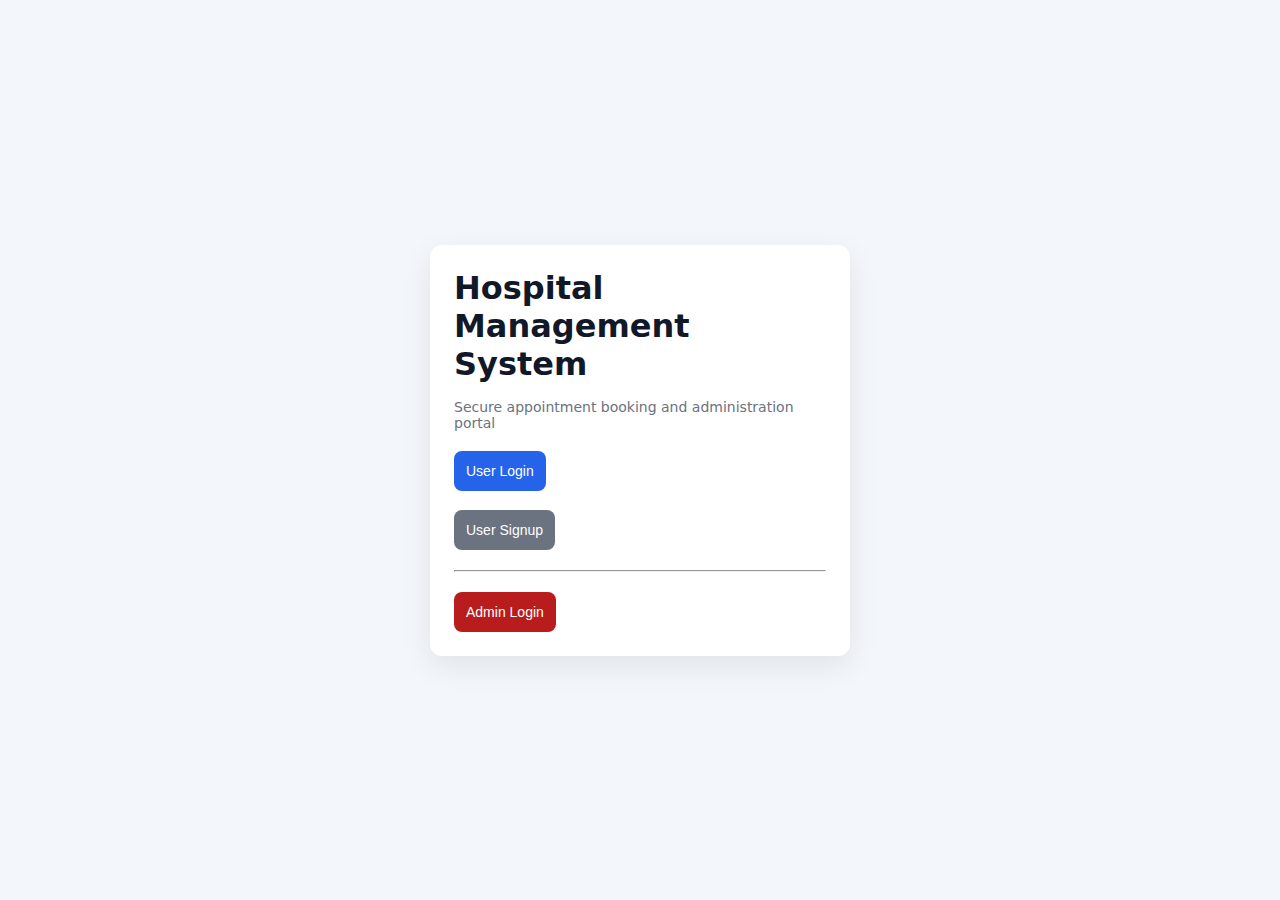
<file: src/main/resources/static/index.html>
<!DOCTYPE html>
<html>
<head>
  <title>Hospital Management System</title>
  <link rel="stylesheet" href="style.css">
</head>
<body class="center-page">

  <div class="card" style="width:420px">
    <h1>Hospital Management System</h1>
    <p class="subtitle">
      Secure appointment booking and administration portal
    </p>

    <button onclick="location.href='login.html'">User Login</button>
    <br><br>
    <button class="secondary" onclick="location.href='signup.html'">User Signup</button>

    <hr style="margin:20px 0">

    <button class="admin" onclick="location.href='admin-login.html'">
      Admin Login
    </button>
  </div>

</body>
</html>
</file>
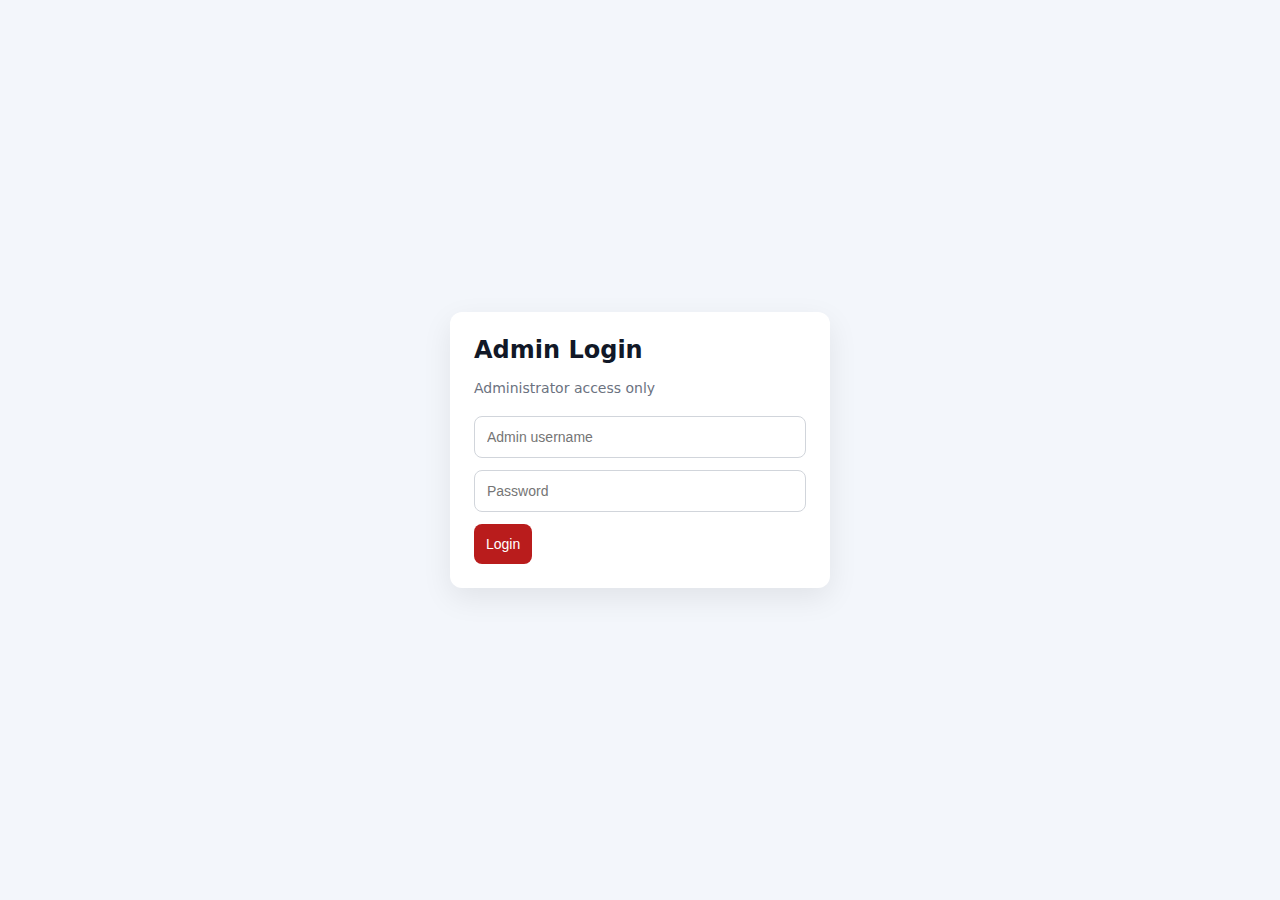
<file: src/main/resources/static/admin-login.html>
<!DOCTYPE html>
<html>
<head>
  <title>Admin Login</title>
  <link rel="stylesheet" href="style.css">
</head>
<body class="center-page">

  <div class="card" style="width:380px">
    <h2>Admin Login</h2>
    <p class="subtitle">Administrator access only</p>

    <form method="post" action="/login">
      <input name="username" placeholder="Admin username" required>
      <input name="password" type="password" placeholder="Password" required>

      <button class="admin" type="submit">Login</button>
    </form>
  </div>

</body>
</html>
</file>
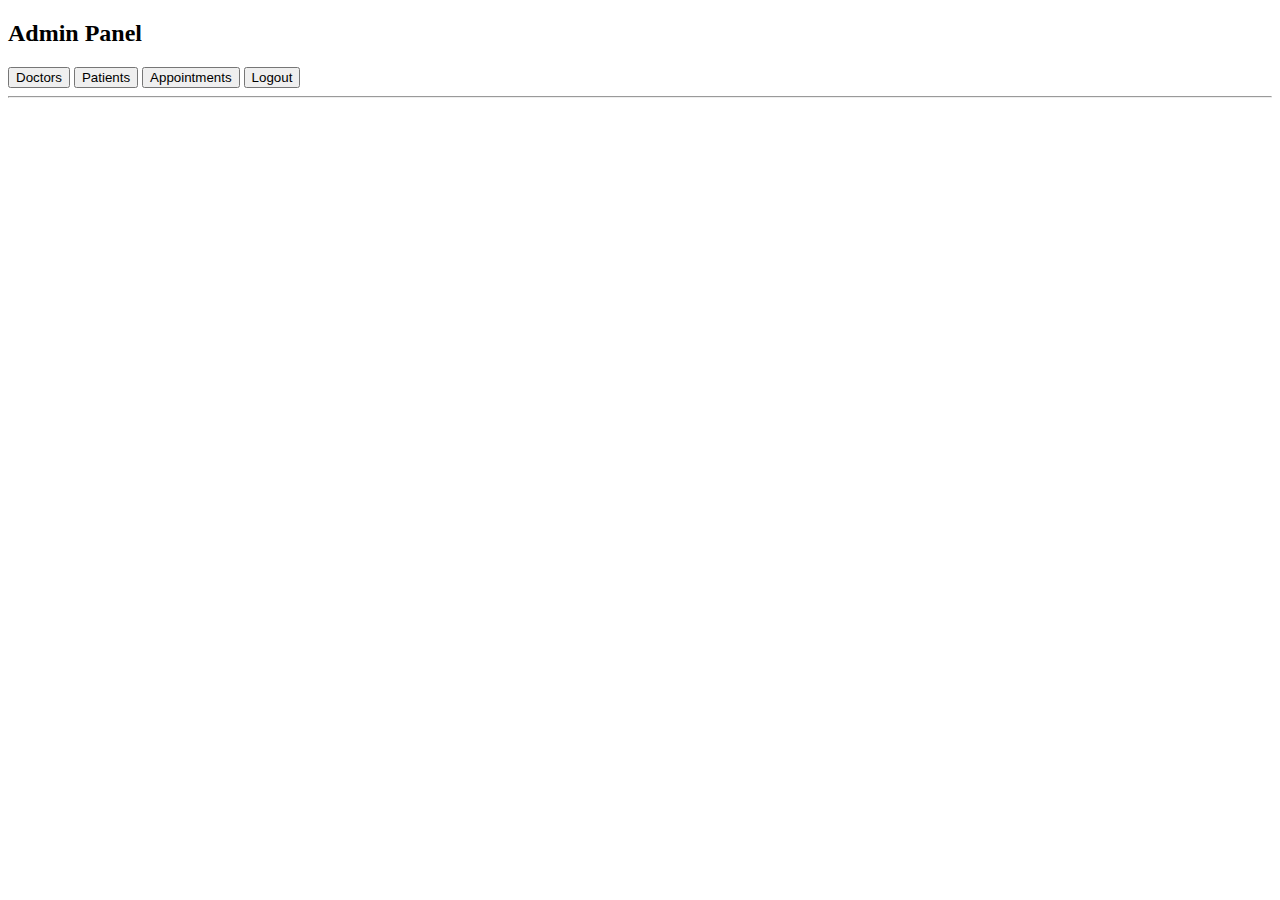
<file: src/main/resources/static/admin.html>
<!DOCTYPE html>
<html>
<head>
  <title>Admin Panel</title>
</head>
<body>

<h2>Admin Panel</h2>

<button onclick="loadDoctors()">Doctors</button>
<button onclick="loadPatients()">Patients</button>
<button onclick="loadAppointments()">Appointments</button>
<button onclick="logout()">Logout</button>

<hr>

<div id="content"></div>

<script src="admin.js"></script>
</body>
</html>
</file>
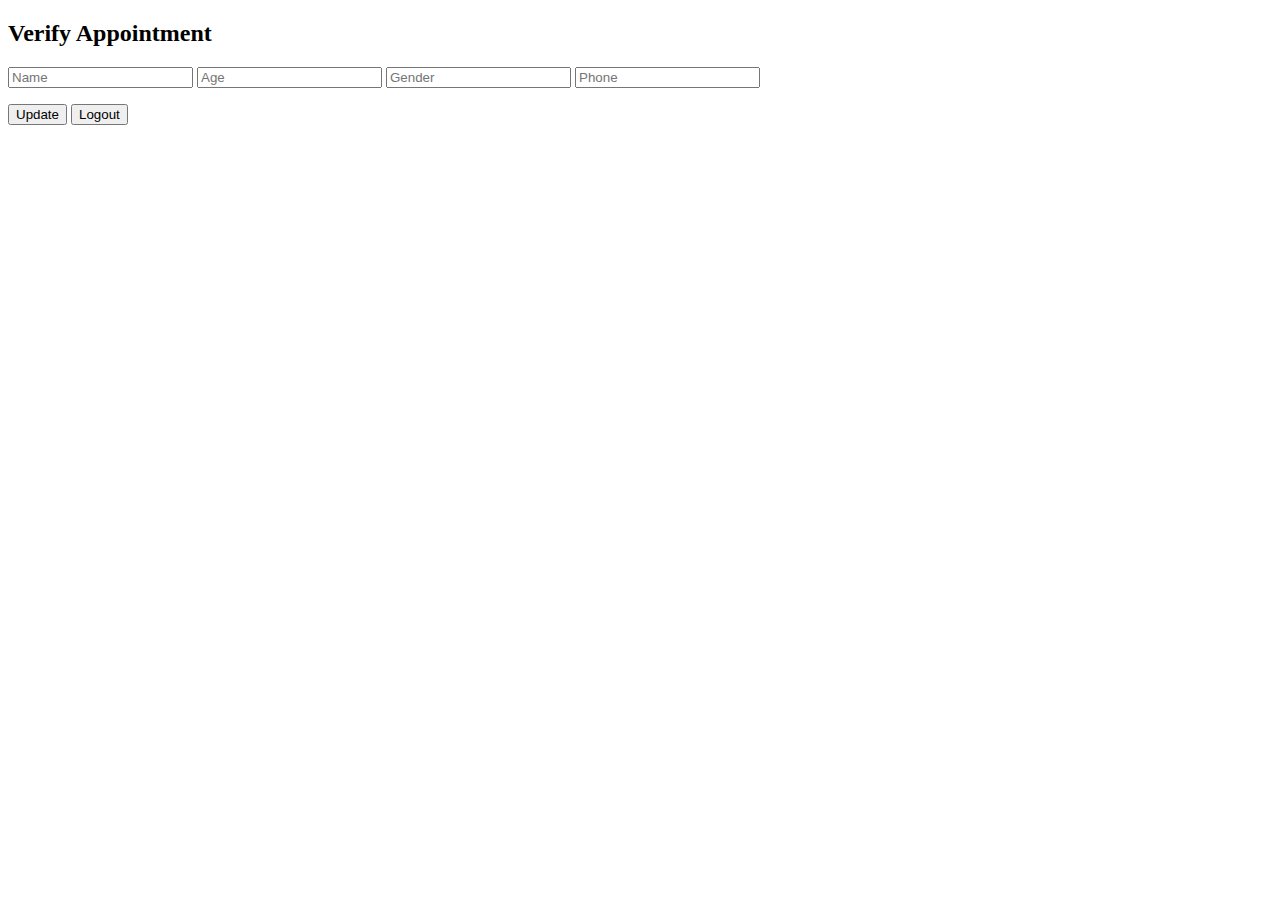
<file: src/main/resources/static/appointment.html>
<!DOCTYPE html>
<html>
<head>
  <title>Verify Appointment</title>
</head>
<body>

<h2>Verify Appointment</h2>

<input id="vName" placeholder="Name">
<input id="vAge" placeholder="Age">
<input id="vGender" placeholder="Gender">
<input id="vPhone" placeholder="Phone">

<p id="doctorInfo"></p>
<p id="apptDate"></p>

<button onclick="updatePatient()">Update</button>
<button onclick="logout()">Logout</button>

<script src="appointment.js"></script>
</body>
</html>
</file>
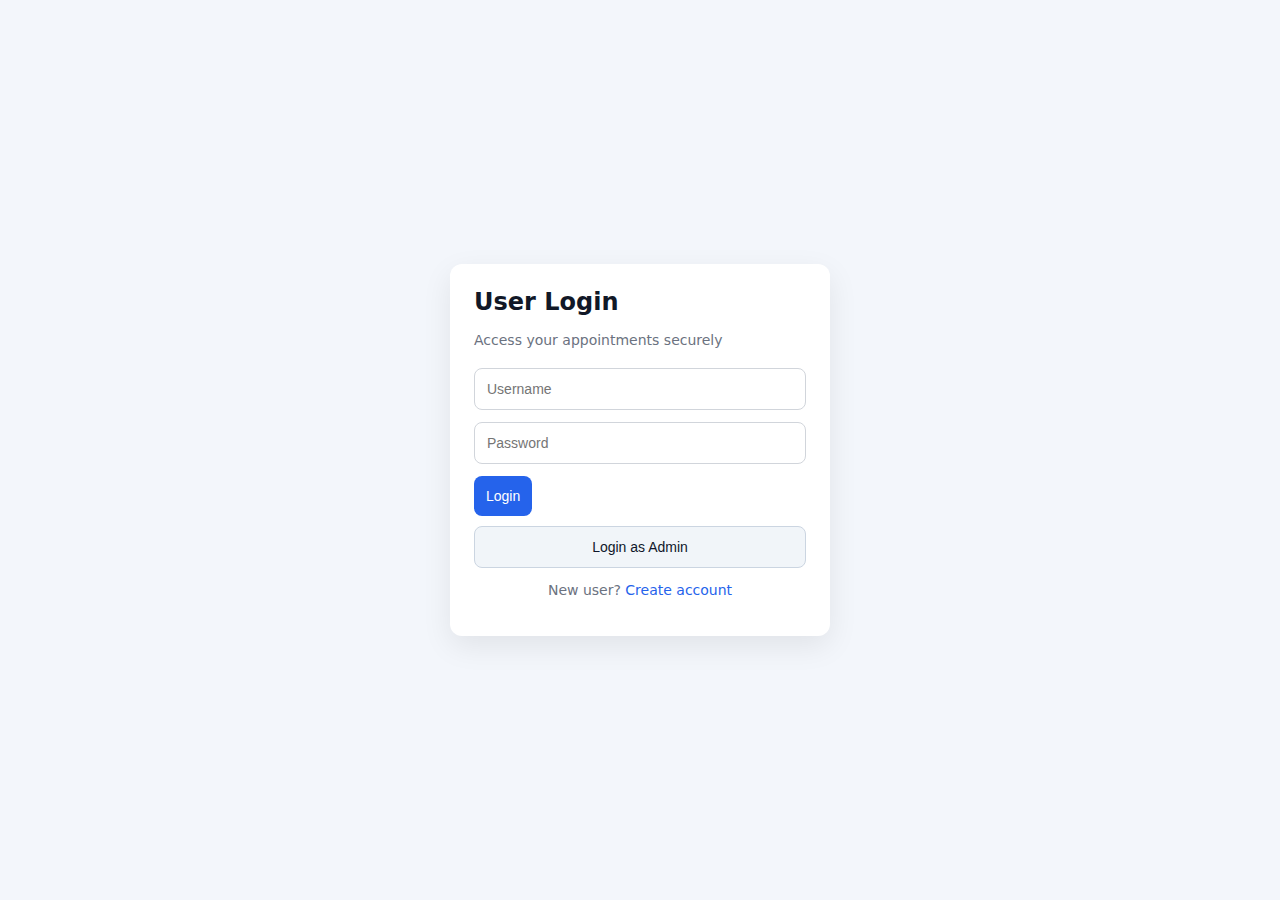
<file: src/main/resources/static/login.html>
<!DOCTYPE html>
<html>
<head>
  <title>User Login</title>
  <link rel="stylesheet" href="style.css">
</head>
<body class="center-page">

  <div class="card" style="width:380px">
    <h2>User Login</h2>
    <p class="subtitle">Access your appointments securely</p>

    <!-- ✅ USER LOGIN (SPRING SECURITY) -->
    <form method="post" action="/login">
      <input name="username" placeholder="Username" required>
      <input name="password" type="password" placeholder="Password" required>

      <button type="submit">Login</button>
    </form>

    <!-- ✅ ADMIN LOGIN BUTTON -->
    <button type="button"
            class="secondary-btn"
            onclick="goToAdminLogin()">
      Login as Admin
    </button>

    <p class="muted">
      New user?
      <a href="signup.html">Create account</a>
    </p>
  </div>

  <script>
    function goToAdminLogin() {
      window.location.href = "/admin-login.html";
    }
  </script>

</body>
</html>
</file>
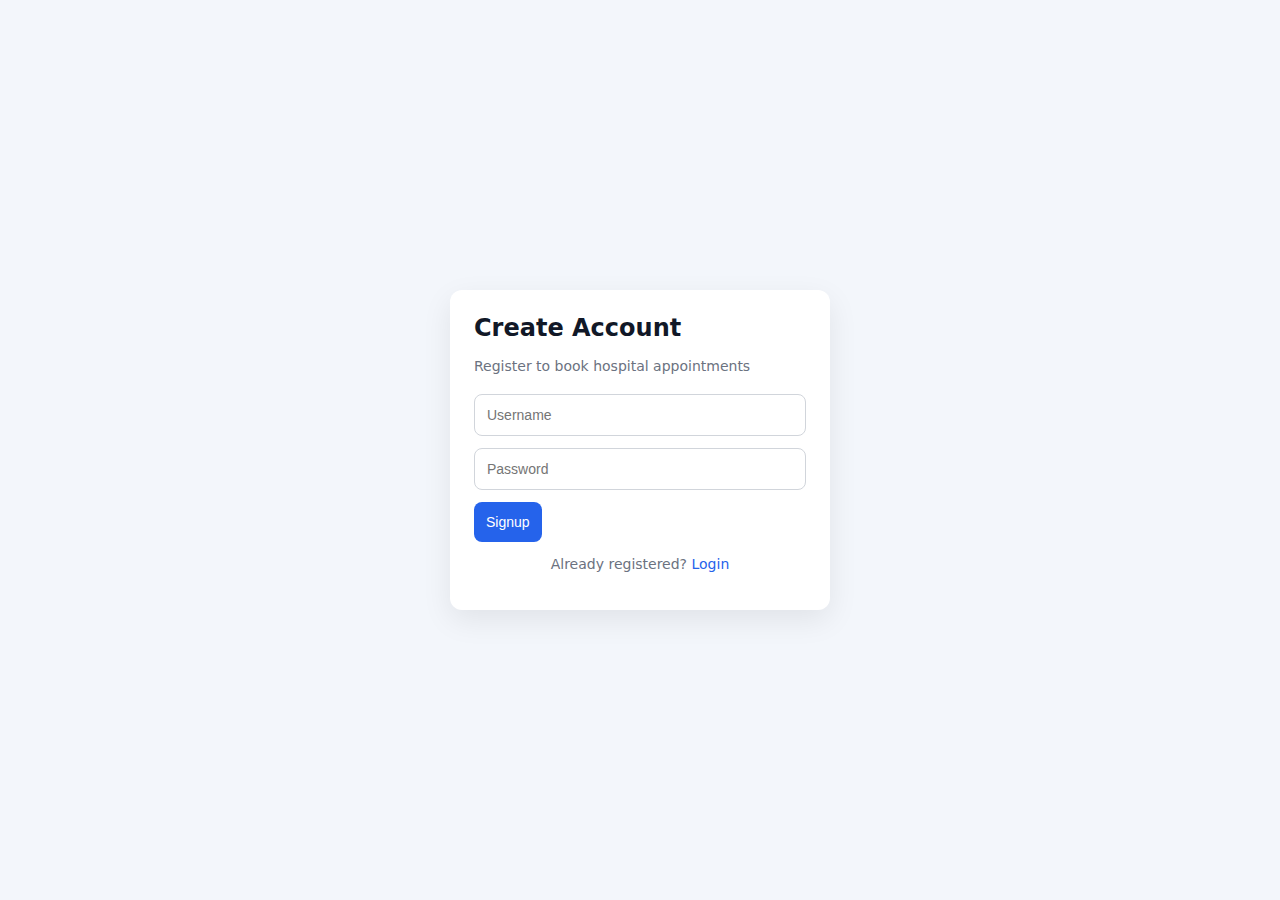
<file: src/main/resources/static/signup.html>
<!DOCTYPE html>
<html>
<head>
  <title>Create Account</title>
  <link rel="stylesheet" href="style.css">
</head>
<body class="center-page">

  <div class="card" style="width:380px">
    <h2>Create Account</h2>
    <p class="subtitle">Register to book hospital appointments</p>

    <input id="username" placeholder="Username">
    <input id="password" type="password" placeholder="Password">

    <button onclick="signup()">Signup</button>

    <p class="muted">
      Already registered?
      <a href="login.html">Login</a>
    </p>
  </div>

<script>
function signup() {
  if (!username.value || !password.value) {
    alert("Please fill all fields");
    return;
  }

  fetch("/api/auth/signup", {
    method: "POST",
    headers: { "Content-Type": "application/json" },
    body: JSON.stringify({
      username: username.value,
      password: password.value
    })
  })
  .then(res => res.text())
  .then(msg => {
    alert(msg);
    window.location.href = "login.html";
  });
}
</script>

</body>
</html>
</file>
<file: src/main/resources/static/style.css>
/* =====================
   GLOBAL RESET
===================== */
* {
  box-sizing: border-box;
}

body {
  font-family: Inter, system-ui, Arial, sans-serif;
  background: #f3f6fb;
  margin: 0;
  color: #111827;
}

/* =====================
   CENTERED AUTH PAGES
===================== */
.center-page {
  display: flex;
  justify-content: center;
  align-items: center;
  height: 100vh;
}

/* =====================
   HEADER
===================== */
header {
  background: linear-gradient(90deg, #2563eb, #1e40af);
  color: white;
  padding: 16px 32px;
  display: flex;
  justify-content: space-between;
  align-items: center;
}

header h2 {
  margin: 0;
  font-size: 20px;
  font-weight: 600;
}

/* =====================
   LAYOUT
===================== */
.container {
  padding: 30px;
  display: grid;
  grid-template-columns: 1fr 1fr;
  gap: 24px;
}

/* =====================
   CARD
===================== */
.card {
  background: white;
  padding: 24px;
  border-radius: 12px;
  box-shadow: 0 10px 30px rgba(0,0,0,0.08);
}

.card h1,
.card h2,
.card h3 {
  margin-top: 0;
  margin-bottom: 16px;
  font-weight: 600;
}

/* =====================
   TEXT
===================== */
.subtitle {
  color: #6b7280;
  font-size: 14px;
  margin-bottom: 20px;
}

.muted {
  color: #6b7280;
  font-size: 14px;
  text-align: center;
}

/* =====================
   INPUTS
===================== */
input, select {
  width: 100%;
  padding: 12px;
  margin-bottom: 12px;
  border-radius: 8px;
  border: 1px solid #d1d5db;
  font-size: 14px;
}

input:focus, select:focus {
  outline: none;
  border-color: #2563eb;
}

/* =====================
   BUTTONS
===================== */
button {
  padding: 12px;
  background: #2563eb;
  color: white;
  border: none;
  border-radius: 8px;
  font-size: 14px;
  font-weight: 500;
  cursor: pointer;
}

button:hover {
  background: #1e40af;
}

button.secondary {
  background: #6b7280;
}

button.secondary:hover {
  background: #4b5563;
}

button.admin {
  background: #b91c1c;
}

button.admin:hover {
  background: #991b1b;
}

.logout {
  background: #dc2626;
  padding: 10px 16px;
}

.logout:hover {
  background: #b91c1c;
}

/* =====================
   TABLES
===================== */
table {
  width: 100%;
  border-collapse: collapse;
  font-size: 14px;
}

th {
  text-align: left;
  padding: 12px;
  background: #f9fafb;
  color: #374151;
}

td {
  padding: 12px;
  border-bottom: 1px solid #e5e7eb;
}

tr:hover {
  background: #f9fafb;
}

/* =====================
   LINKS
===================== */
a {
  color: #2563eb;
  text-decoration: none;
}

a:hover {
  text-decoration: underline;
}
.secondary-btn {
  width: 100%;
  margin-top: 10px;
  background: #f1f5f9;
  color: #0f172a;
  border: 1px solid #cbd5e1;
}

.secondary-btn:hover {
  background: #e2e8f0;
}
</file>
